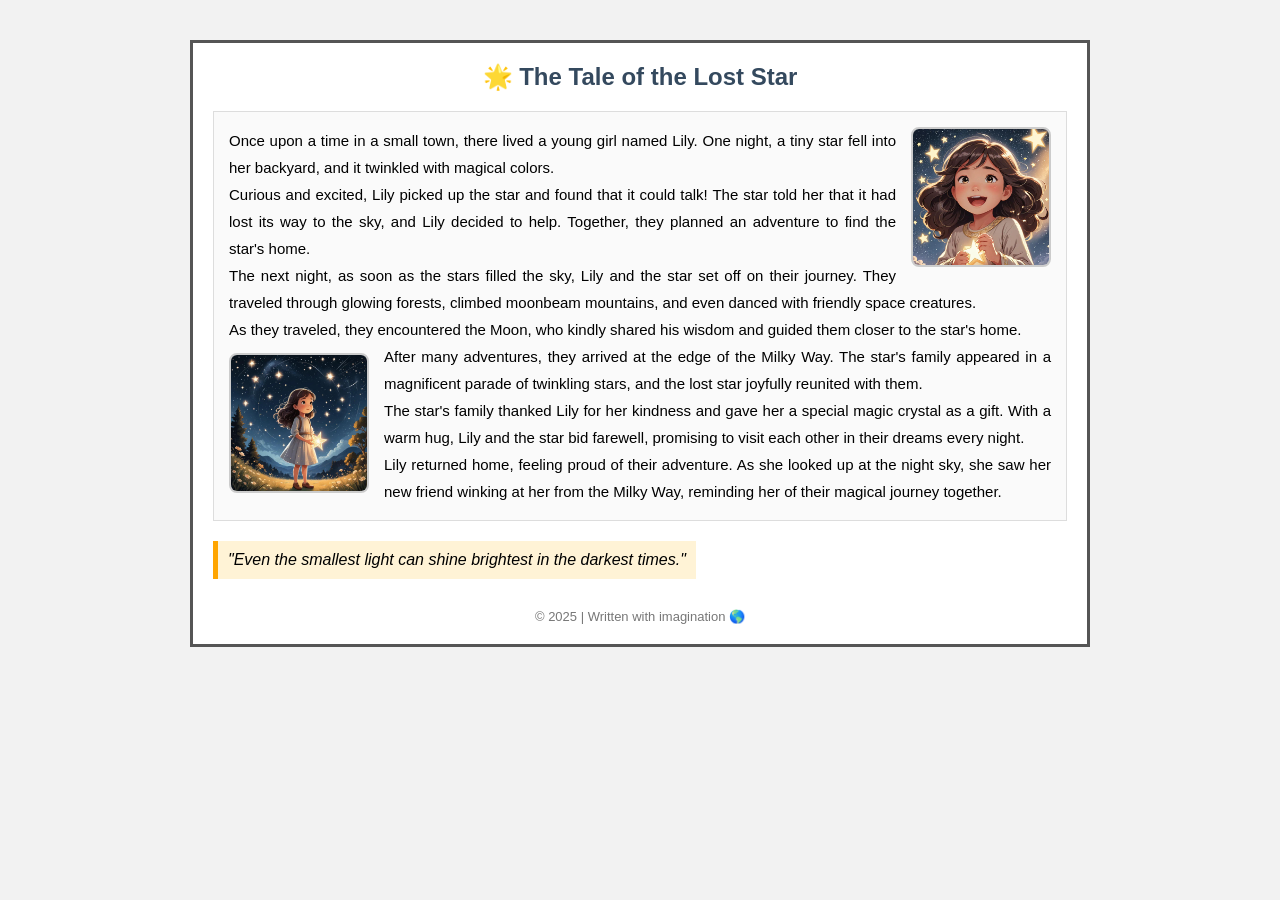
<file: HTML labwork/labwork 5/labwork 5.1/index.html>
<!DOCTYPE html>
<html lang="en">

<head>
    <meta charset="UTF-8">
    <meta name="viewport" content="width=device-width, initial-scale=1.0">
    <title>The Tale of the Lost Star</title>
    <link rel="stylesheet" href="style.css">
</head>

<body>

    <div class="container">

        <h2>🌟 The Tale of the Lost Star</h2>

        <div class="story">

            <img src="./asset/doll.jfif" class="right-img">

            <p>
                Once upon a time in a small town, there lived a young girl named Lily.
                One night, a tiny star fell into her backyard, and it twinkled with magical colors.
            </p>

            <p>
                Curious and excited, Lily picked up the star and found that it could talk!
                The star told her that it had lost its way to the sky, and Lily decided to help.
                Together, they planned an adventure to find the star's home.
            </p>

            <p>
                The next night, as soon as the stars filled the sky, Lily and the star set off
                on their journey. They traveled through glowing forests, climbed moonbeam
                mountains, and even danced with friendly space creatures.
            </p>

            <p>
                As they traveled, they encountered the Moon, who kindly shared his wisdom
                and guided them closer to the star's home.
            </p>

            <img src="./asset/starbaby.jfif" class="left-img">

            <p>
                After many adventures, they arrived at the edge of the Milky Way.
                The star's family appeared in a magnificent parade of twinkling stars,
                and the lost star joyfully reunited with them.
            </p>

            <p>
                The star's family thanked Lily for her kindness and gave her a special
                magic crystal as a gift. With a warm hug, Lily and the star bid farewell,
                promising to visit each other in their dreams every night.
            </p>

            <p>
                Lily returned home, feeling proud of their adventure. As she looked up
                at the night sky, she saw her new friend winking at her from the Milky Way,
                reminding her of their magical journey together.
            </p>

        </div>

        <div class="quote">
            "Even the smallest light can shine brightest in the darkest times."
        </div>

        <footer>
            © 2025 | Written with imagination 🌎
        </footer>

    </div>

</body>

</html>
</file>
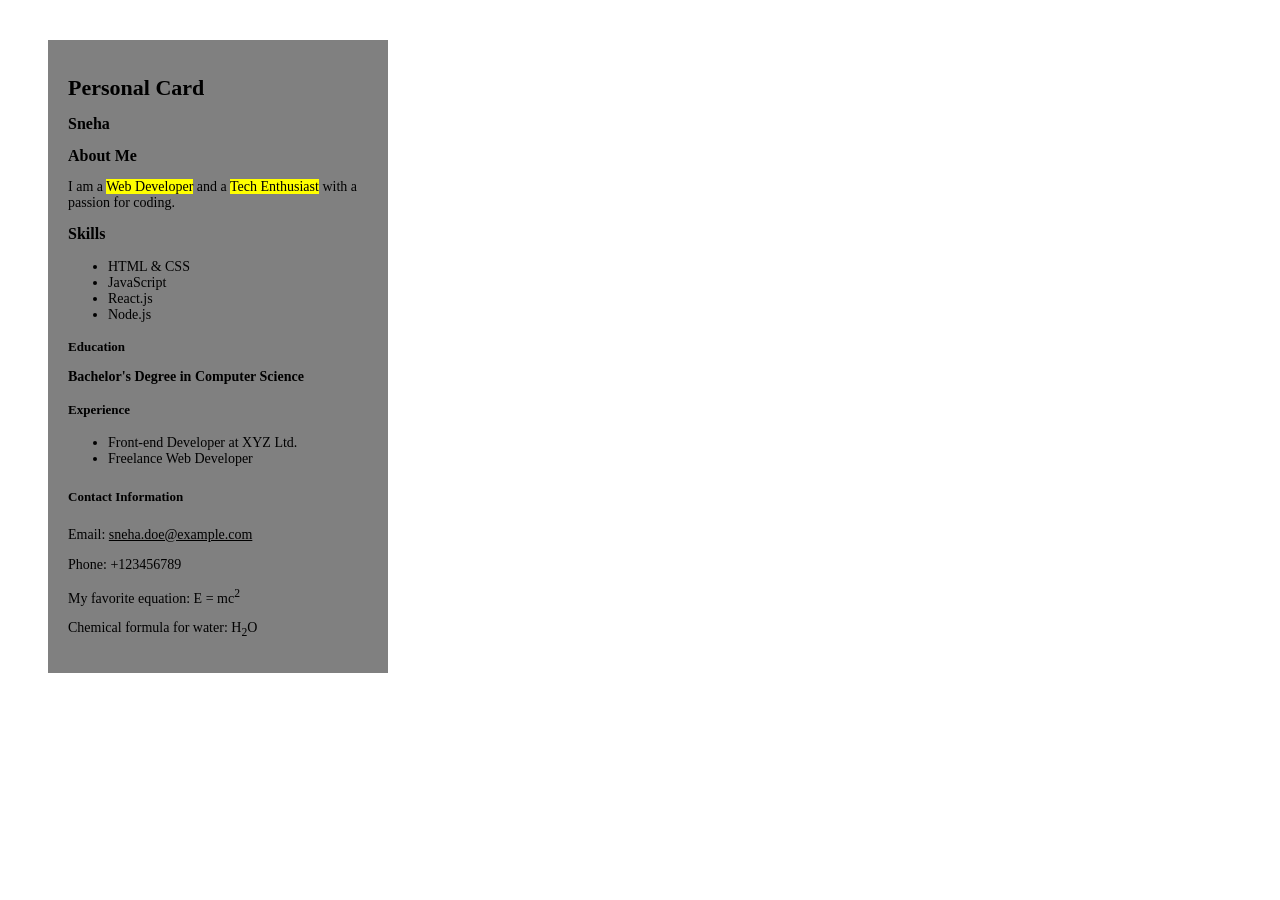
<file: HTML labwork/labwork 5/labwork 5.2/index.html>
<!DOCTYPE html>
<html>

<head>
    <title>Personal Card</title>
    <link rel="stylesheet" href="style.css">
</head>

<body>

    <div class="card">
        <h1>Personal Card</h1>

        <h2>Sneha</h2>

        <h2>About Me</h2>
        <p>
            I am a <mark>Web Developer</mark> and a
            <mark>Tech Enthusiast</mark> with a passion for coding.
        </p>

        <h2>Skills</h2>
        <ul>
            <li>HTML & CSS</li>
            <li>JavaScript</li>
            <li>React.js</li>
            <li>Node.js</li>
        </ul>

        <h3>Education</h3>
        <p><strong>Bachelor's Degree in Computer Science</strong></p>

        <h4>Experience</h4>
        <ul>
            <li>Front-end Developer at XYZ Ltd.</li>
            <li>Freelance Web Developer</li>
        </ul>

        <h5>Contact Information</h5>

        <p>Email:
            <a href="mailto:sneha.doe@example.com">
                sneha.doe@example.com
            </a>
        </p>

        <p>Phone: +123456789</p>

        <p>My favorite equation:
            E = mc<sup>2</sup>
        </p>

        <p>Chemical formula for water:
            H<sub>2</sub>O
        </p>
    </div>

</body>

</html>
</file>
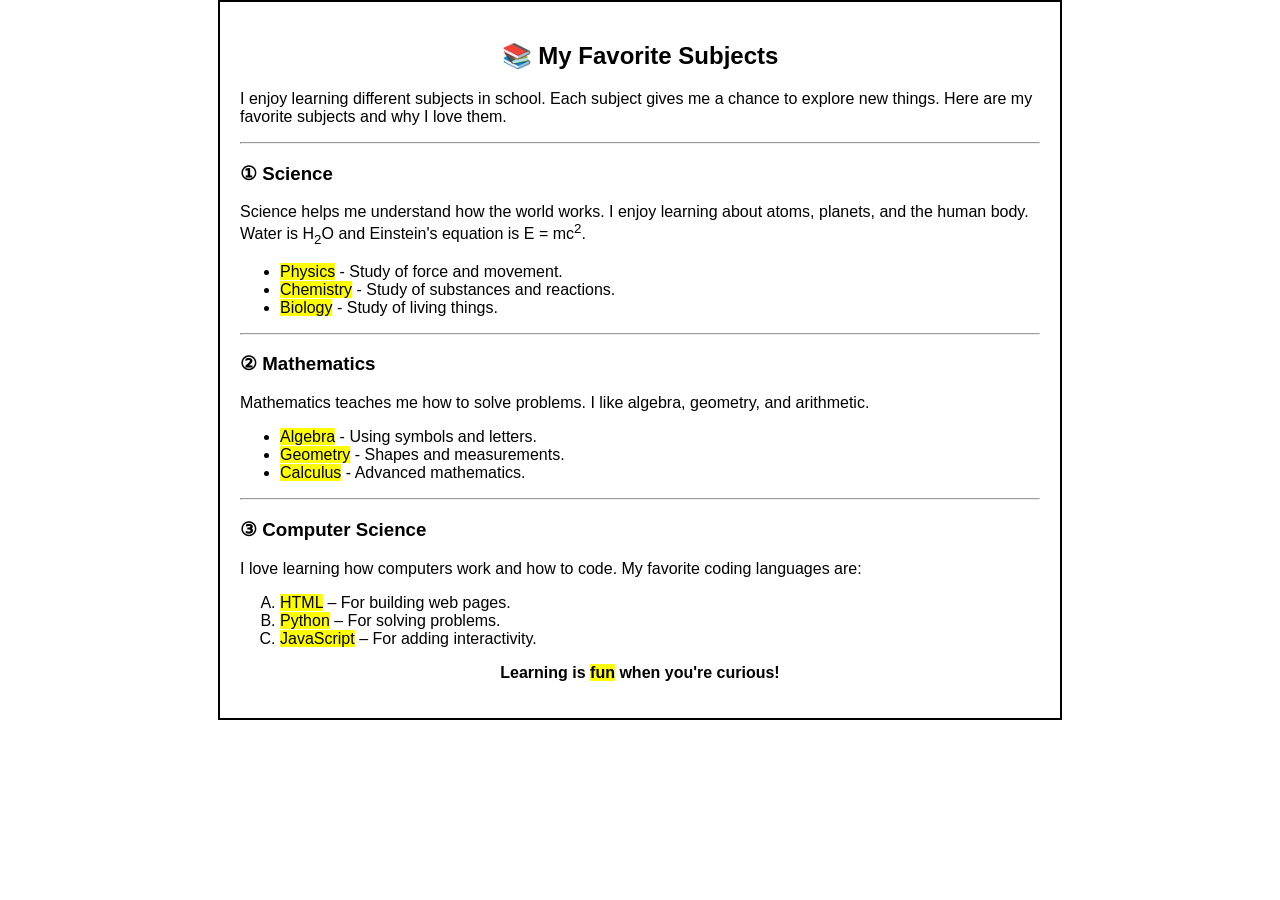
<file: HTML labwork/labwork 1/labwork1.1/1.1.html>
<!DOCTYPE html>
<html>
<head>
    <title>My Favorite Subjects</title>
</head>

<body style="font-family:Arial; border:2px solid black; width:800px; margin:auto; padding:20px;">

    <h2 style="text-align:center;">📚 My Favorite Subjects</h2>

    <p>
        I enjoy learning different subjects in school. Each subject gives me
        a chance to explore new things. Here are my favorite subjects and why
        I love them.
    </p>

    <hr>

    <h3>① Science</h3>

    <p>
        Science helps me understand how the world works. I enjoy learning about
        atoms, planets, and the human body.
        Water is H<sub>2</sub>O and Einstein's equation is
        E = mc<sup>2</sup>.
    </p>

    <ul>
        <li><mark>Physics</mark> - Study of force and movement.</li>
        <li><mark>Chemistry</mark> - Study of substances and reactions.</li>
        <li><mark>Biology</mark> - Study of living things.</li>
    </ul>

    <hr>

    <h3>② Mathematics</h3>

    <p>
        Mathematics teaches me how to solve problems. I like algebra,
        geometry, and arithmetic.
    </p>

    <ul>
        <li><mark>Algebra</mark> - Using symbols and letters.</li>
        <li><mark>Geometry</mark> - Shapes and measurements.</li>
        <li><mark>Calculus</mark> - Advanced mathematics.</li>
    </ul>

    <hr>

    <h3>③ Computer Science</h3>

    <p>
        I love learning how computers work and how to code.
        My favorite coding languages are:
    </p>

    <ol type="A">
        <li><mark>HTML</mark> – For building web pages.</li>
        <li><mark>Python</mark> – For solving problems.</li>
        <li><mark>JavaScript</mark> – For adding interactivity.</li>
    </ol>

    <p style="text-align:center;">
        <b>Learning is <mark>fun</mark> when you're curious!</b>
    </p>

</body>
</html>
</file>
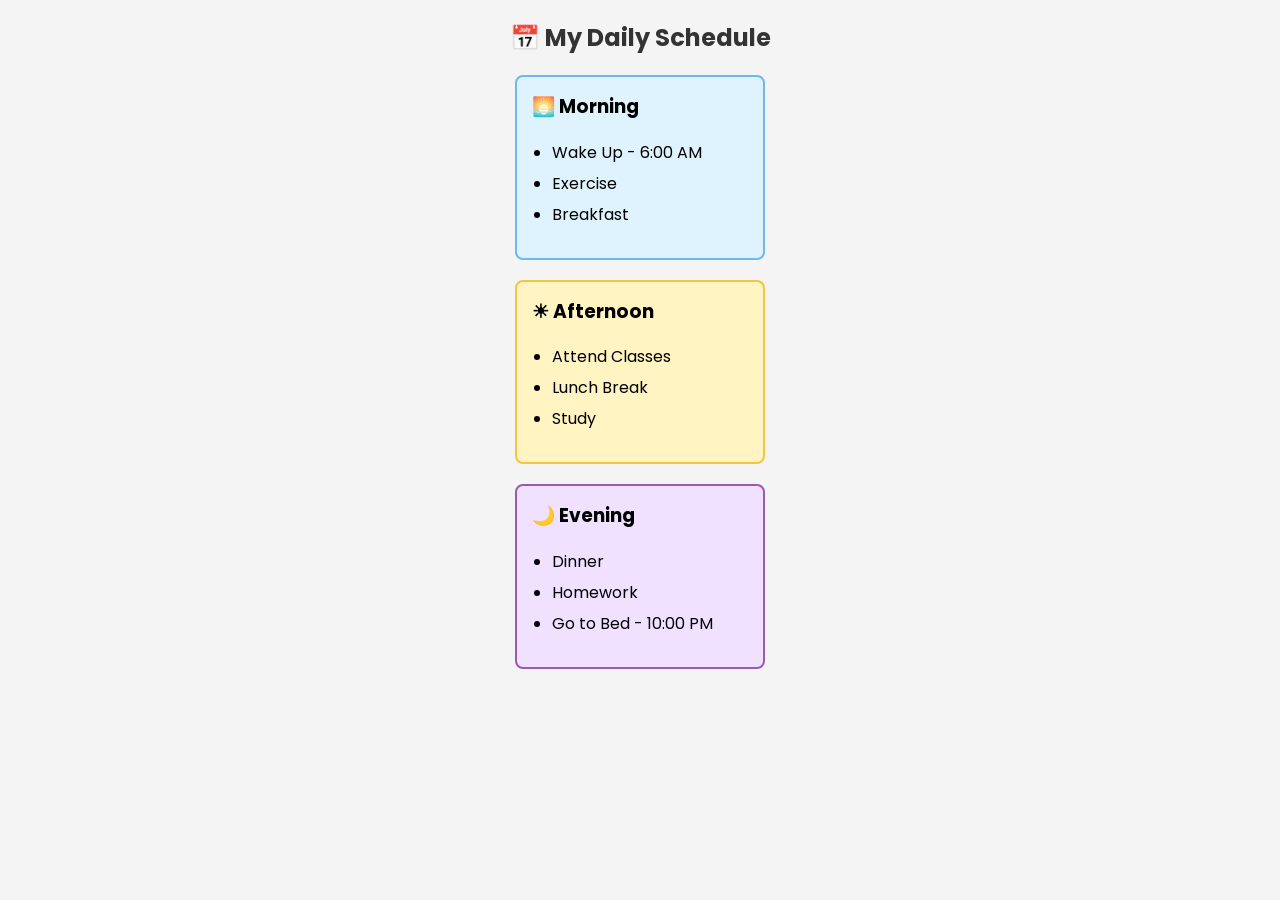
<file: HTML labwork/labwork 4/labwork4.2/4.2index.html>
<!DOCTYPE html>
<html>
<head>
    <title>My Daily Schedule</title>

    <!-- Google Font -->
    <link href="https://fonts.googleapis.com/css2?family=Poppins:wght@400;600&display=swap" rel="stylesheet">

    <!-- CSS File -->
    <link rel="stylesheet" href="4.2style.css">
</head>

<body>

<h2 align="center">📅 My Daily Schedule</h2>

<div class="morning">
    <h3>🌅 Morning</h3>
    <ul>
        <li>Wake Up - 6:00 AM</li>
        <li>Exercise</li>
        <li>Breakfast</li>
    </ul>
</div>

<div class="afternoon">
    <h3>☀ Afternoon</h3>
    <ul>
        <li>Attend Classes</li>
        <li>Lunch Break</li>
        <li>Study</li>
    </ul>
</div>

<div class="evening">
    <h3>🌙 Evening</h3>
    <ul>
        <li>Dinner</li>
        <li>Homework</li>
        <li>Go to Bed - 10:00 PM</li>
    </ul>
</div>

</body>
</html>
</file>
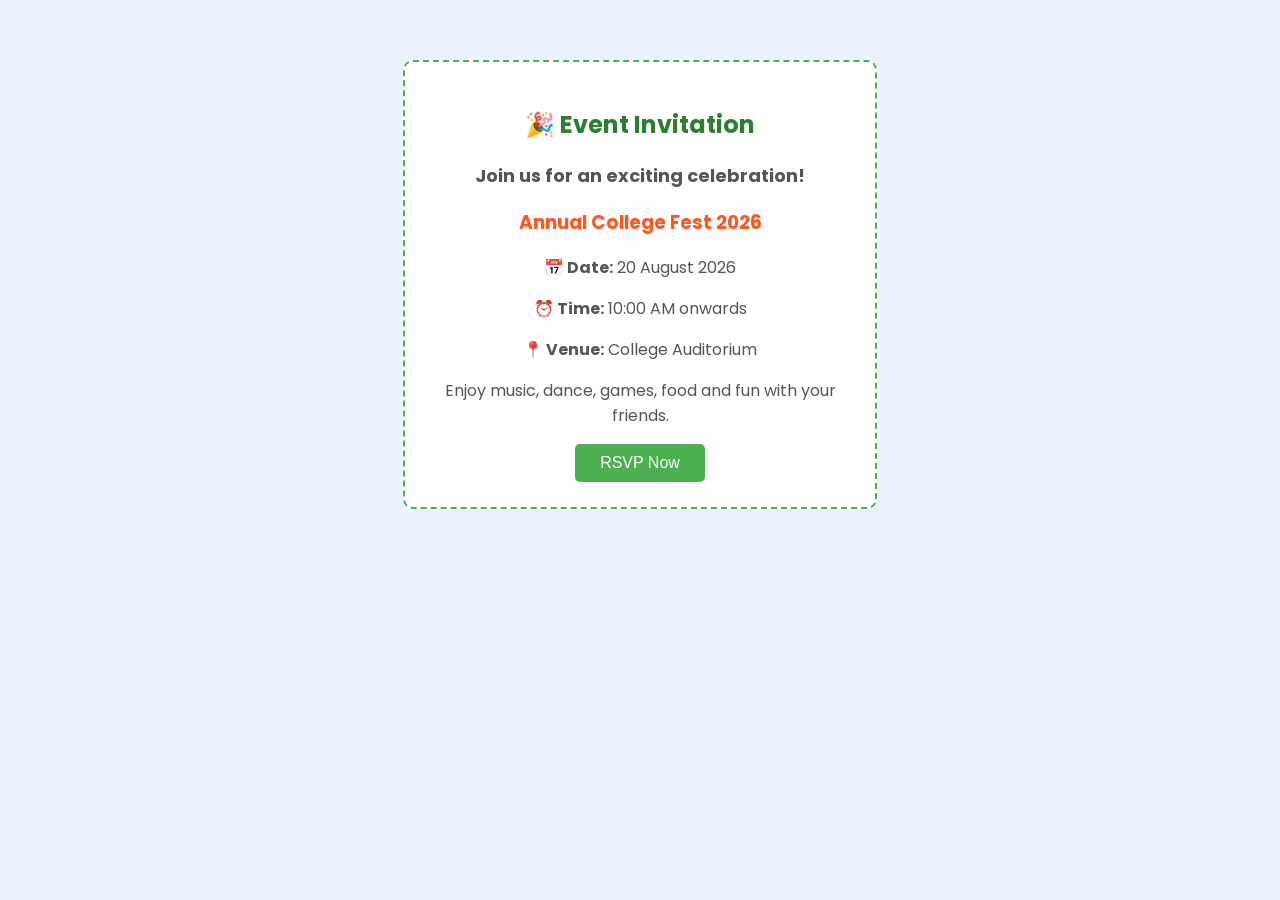
<file: HTML labwork/labwork 4/labwork4.3/4.3index.html>
<!DOCTYPE html>
<html>
<head>
    <title>Event Invitation</title>

    <!-- Google Font -->
    <link href="https://fonts.googleapis.com/css2?family=Poppins:wght@400;600&display=swap" rel="stylesheet">

    <!-- External CSS -->
    <link rel="stylesheet" href="4.3style.css">
</head>

<body>

<div class="card">

    <h2>🎉 Event Invitation</h2>

    <p class="welcome">
        Join us for an exciting celebration!
    </p>

    <h3>Annual College Fest 2026</h3>

    <p>
        <b>📅 Date:</b> 20 August 2026
    </p>

    <p>
        <b>⏰ Time:</b> 10:00 AM onwards
    </p>

    <p>
        <b>📍 Venue:</b> College Auditorium
    </p>

    <p>
        Enjoy music, dance, games, food and fun with your friends.
    </p>

    <button>RSVP Now</button>

</div>

</body>
</html>
</file>
<file: HTML labwork/labwork 5/labwork 5.1/style.css>
*{
margin:0;
padding:0;
box-sizing:border-box;
font-family:Arial, sans-serif;
}

body{
background:#f2f2f2;
padding:40px;
}

.container{
width:900px;
margin:auto;
background:white;
border:3px solid #555;
padding:20px;
}

h2{
text-align:center;
color:#34495e;
margin-bottom:20px;
}

.story{
border:1px solid #ddd;
padding:15px;
line-height:1.8;
font-size:15px;
text-align:justify;
background:#fafafa;
}

.right-img{
float:right;
width:140px;
height:140px;
margin:0 0 10px 15px;
border-radius:8px;
border:2px solid #ccc;
}

.left-img{
float:left;
width:140px;
height:140px;
margin:10px 15px 10px 0;
border-radius:8px;
border:2px solid #ccc;
}

.quote{
margin-top:20px;
display:inline-block;
padding:10px;
background:#fff3d6;
border-left:5px solid orange;
font-style:italic;
}

footer{
text-align:center;
margin-top:30px;
font-size:13px;
color:#777;
clear:both;
}
</file>
<file: HTML labwork/labwork 5/labwork 5.2/style.css>
body{
    background:#ffffff;
    font-family:Times New Roman, serif;
}

.card{
    width:300px;
    background:gray;
    padding:20px;
    margin:40px;
}

h1{
    font-size:22px;
}

h2{
    font-size:16px;
}

h3,h4,h5{
    font-size:13px;
}

p,li{
    font-size:14px;
}

mark{
    background:yellow;
}

a{
    color:black;
}
</file>
<file: HTML labwork/labwork 4/labwork4.2/4.2style.css>
body{
    font-family:'Poppins',sans-serif;
    background:#f4f4f4;
}

h2{
    color:#333;
}

div{
    width:250px;
    margin:20px auto;
    padding:15px;
    border-radius:8px;
    border:2px solid #ccc;
    box-sizing:border-box;
}

.morning{
    background:#dff3ff;
    border-color:#6bb9f0;
}

.afternoon{
    background:#fff4c2;
    border-color:#f4c542;
}

.evening{
    background:#efe1ff;
    border-color:#9b59b6;
}

h3{
    margin-top:0;
}

ul{
    padding-left:20px;
}

li{
    margin:6px 0;
}
</file>
<file: HTML labwork/labwork 4/labwork4.3/4.3style.css>
body{
    margin:0;
    padding:0;
    background:#eaf3fb;
    font-family:'Poppins',sans-serif;
}

.card{
    width:420px;
    margin:60px auto;
    background:white;
    border:2px dashed #4CAF50;
    border-radius:10px;
    padding:25px;
    text-align:center;
}

h2{
    color:#2e7d32;
}

.welcome{
    font-size:18px;
    font-weight:bold;
}

h3{
    color:#ff5722;
}

p{
    color:#555;
}

button{
    background:#4CAF50;
    color:white;
    border:none;
    padding:10px 25px;
    border-radius:5px;
    cursor:pointer;
    font-size:16px;
}

button:hover{
    background:#388e3c;
}
</file>
